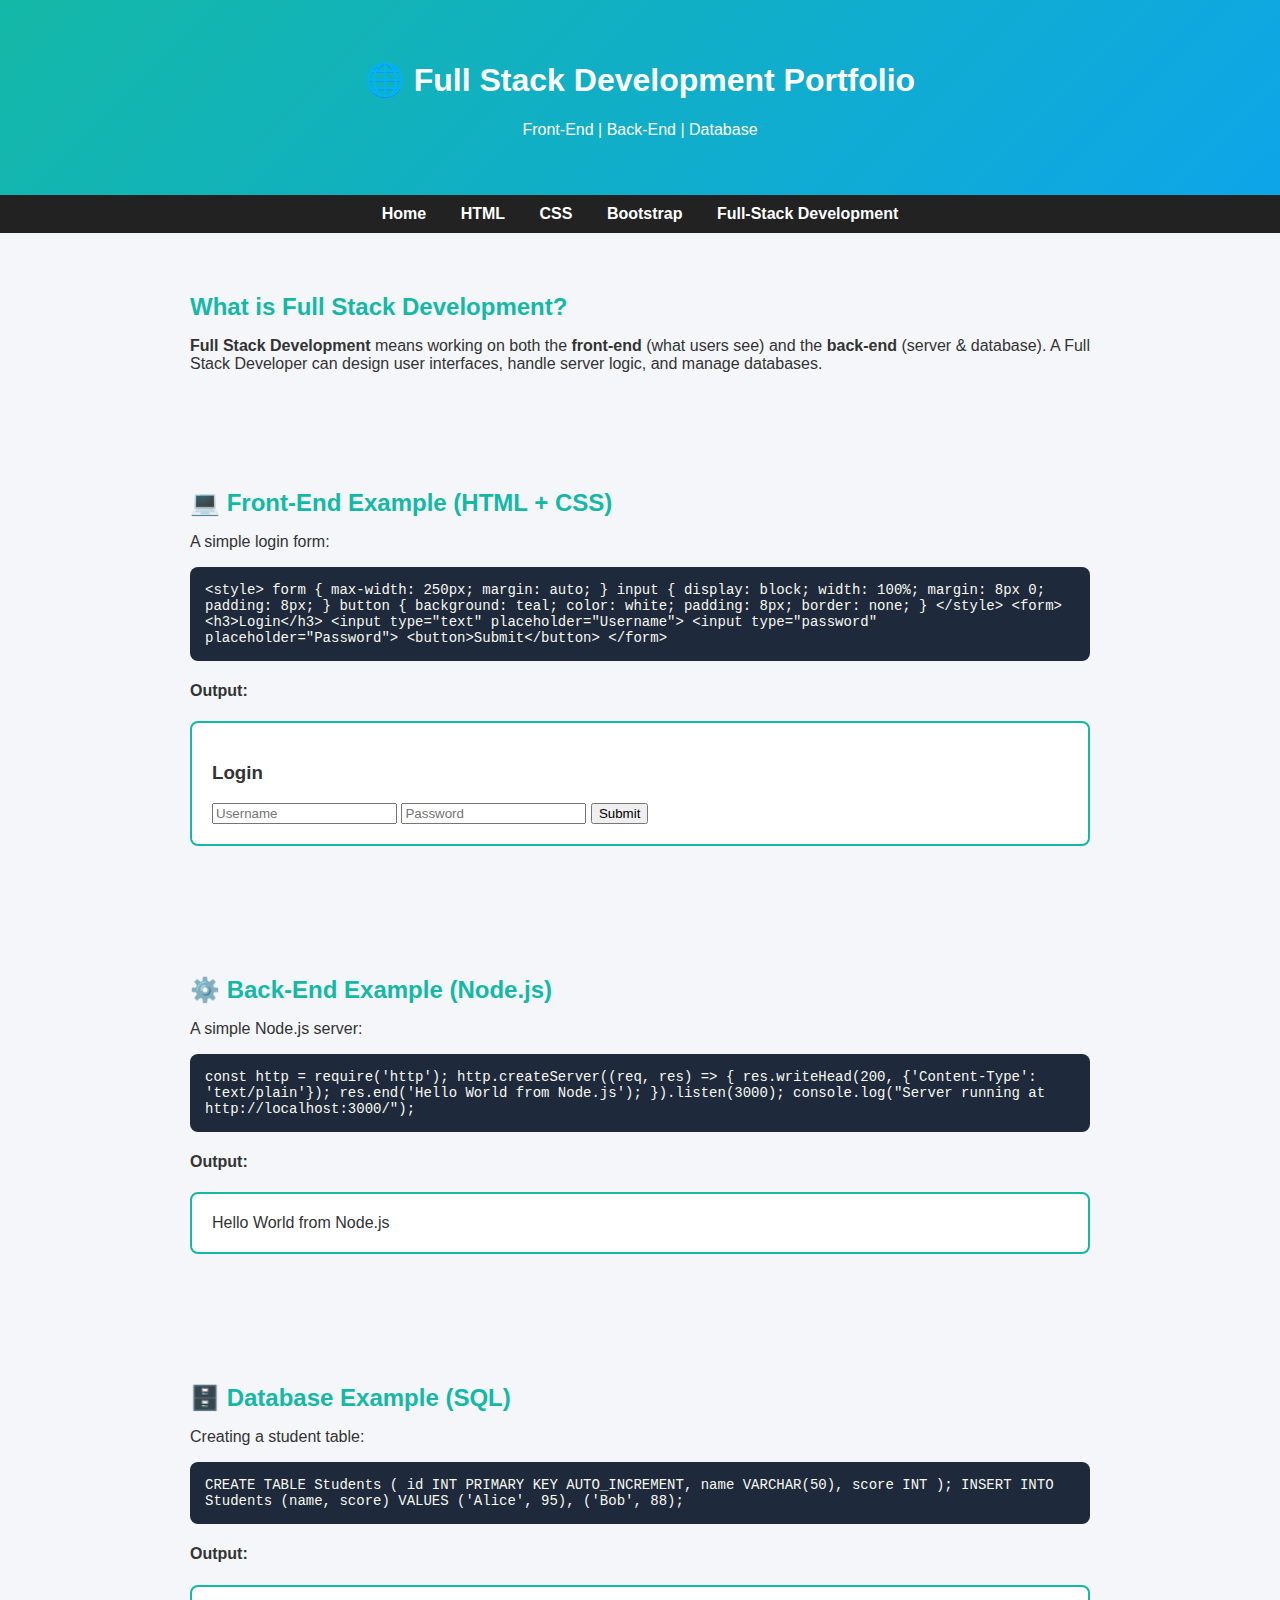
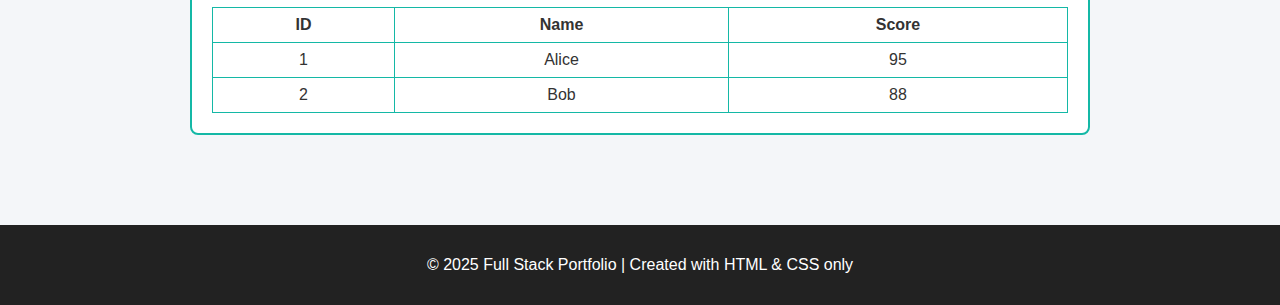
<file: eportfolio_assignment1 (1)/fullstack development.html>
<!DOCTYPE html>
<html lang="en">
<head>
  <meta charset="UTF-8">
  <meta name="viewport" content="width=device-width, initial-scale=1.0">
  <title>Full Stack Development Portfolio</title>
  <style>
    body {
      font-family: Arial, sans-serif;
      margin: 0;
      padding: 0;
      background: #f4f6f9;
      color: #333;
    }
    header {
      background: linear-gradient(135deg, #14b8a6, #0ea5e9);
      color: white;
      padding: 40px;
      text-align: center;
    }
    nav {
      background: #222;
      padding: 10px;
      text-align: center;
    }
    nav a {
      color: white;
      text-decoration: none;
      margin: 0 15px;
      font-weight: bold;
    }
    nav a:hover {
      color: #14b8a6;
    }
    section {
      padding: 40px;
      max-width: 900px;
      margin: auto;
    }
    h2 {
      color: #14b8a6;
      margin-bottom: 10px;
    }
    .code-box {
      background: #1e293b;
      color: #f8f8f2;
      padding: 15px;
      border-radius: 8px;
      overflow-x: auto;
      margin-bottom: 15px;
      font-family: Consolas, monospace;
      font-size: 14px;
    }
    .output-box {
      background: #fff;
      border: 2px solid #14b8a6;
      padding: 20px;
      border-radius: 8px;
      margin-bottom: 30px;
    }
    table {
      width: 100%;
      border-collapse: collapse;
    }
    table, th, td {
      border: 1px solid #14b8a6;
    }
    th, td {
      padding: 8px;
      text-align: center;
    }
    footer {
      background: #222;
      color: white;
      text-align: center;
      padding: 15px;
      margin-top: 20px;
    }
    .logo {
      height: 25px;
      vertical-align: middle;
      margin-right: 5px;
    }
  </style>
</head>
<body>
  <!-- Header -->
  <header>
    <h1>🌐 Full Stack Development Portfolio</h1>
    <p>Front-End | Back-End | Database</p>
  </header>

  <!-- Navigation -->
  <nav>
    <a href="../index.html">Home</a>
    <a href="../eportfolio_assignment1 (1)/HTML.html">HTML</a>
    <a href="../eportfolio_assignment1 (1)/css.html">CSS</a>
    <a href="../eportfolio_assignment1 (1)/bootstrap.html">Bootstrap</a>
    <a href="../eportfolio_assignment1 (1)/fullstack development.html">Full-Stack Development</a>
  </nav>

  <!-- Intro -->
  <section>
    <h2>What is Full Stack Development?</h2>
    <p>
      <strong>Full Stack Development</strong> means working on both the <b>front-end</b> 
      (what users see) and the <b>back-end</b> (server & database).  
      A Full Stack Developer can design user interfaces, handle server logic, and manage databases.  
    </p>
  </section>

  <!-- Front-End Example -->
  <section>
    <h2>💻 Front-End Example (HTML + CSS)</h2>
    <p>A simple login form:</p>
    <div class="code-box">
&lt;style&gt;
form { max-width: 250px; margin: auto; }
input { display: block; width: 100%; margin: 8px 0; padding: 8px; }
button { background: teal; color: white; padding: 8px; border: none; }
&lt;/style&gt;

&lt;form&gt;
  &lt;h3&gt;Login&lt;/h3&gt;
  &lt;input type="text" placeholder="Username"&gt;
  &lt;input type="password" placeholder="Password"&gt;
  &lt;button&gt;Submit&lt;/button&gt;
&lt;/form&gt;
    </div>
    <h4>Output:</h4>
    <div class="output-box">
      <form>
        <h3>Login</h3>
        <input type="text" placeholder="Username">
        <input type="password" placeholder="Password">
        <button>Submit</button>
      </form>
    </div>
  </section>

  <!-- Back-End Example -->
  <section>
    <h2>⚙️ Back-End Example (Node.js)</h2>
    <p>A simple Node.js server:</p>
    <div class="code-box">
const http = require('http');

http.createServer((req, res) =&gt; {
  res.writeHead(200, {'Content-Type': 'text/plain'});
  res.end('Hello World from Node.js');
}).listen(3000);

console.log("Server running at http://localhost:3000/");
    </div>
    <h4>Output:</h4>
    <div class="output-box">
      Hello World from Node.js
    </div>
  </section>

  <!-- Database Example -->
  <section>
    <h2>🗄️ Database Example (SQL)</h2>
    <p>Creating a student table:</p>
    <div class="code-box">
CREATE TABLE Students (
  id INT PRIMARY KEY AUTO_INCREMENT,
  name VARCHAR(50),
  score INT
);

INSERT INTO Students (name, score)
VALUES ('Alice', 95), ('Bob', 88);
    </div>
    <h4>Output:</h4>
    <div class="output-box">
      <table>
        <tr><th>ID</th><th>Name</th><th>Score</th></tr>
        <tr><td>1</td><td>Alice</td><td>95</td></tr>
        <tr><td>2</td><td>Bob</td><td>88</td></tr>
      </table>
    </div>
  </section>

  <!-- Footer -->
  <footer>
    <p>© 2025 Full Stack Portfolio | Created with HTML & CSS only</p>
  </footer>
</body>
</html>
</file>
